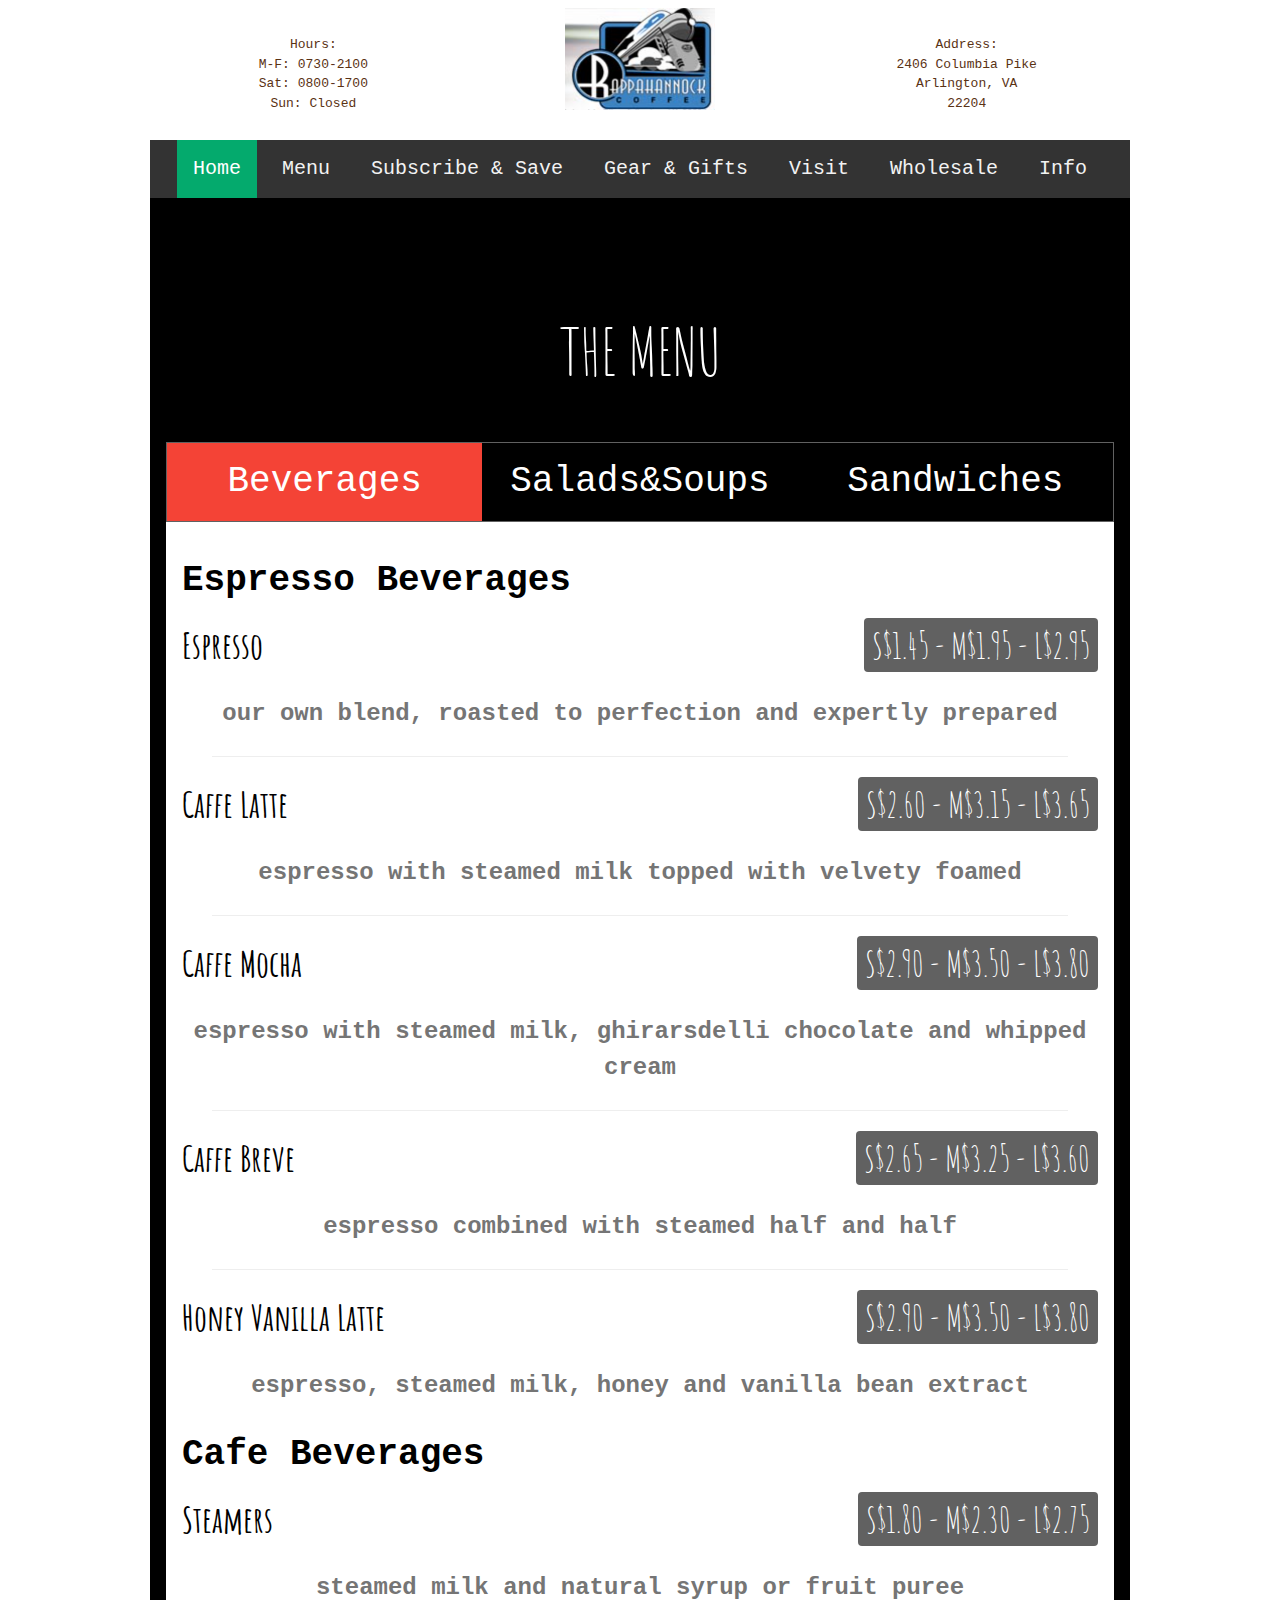
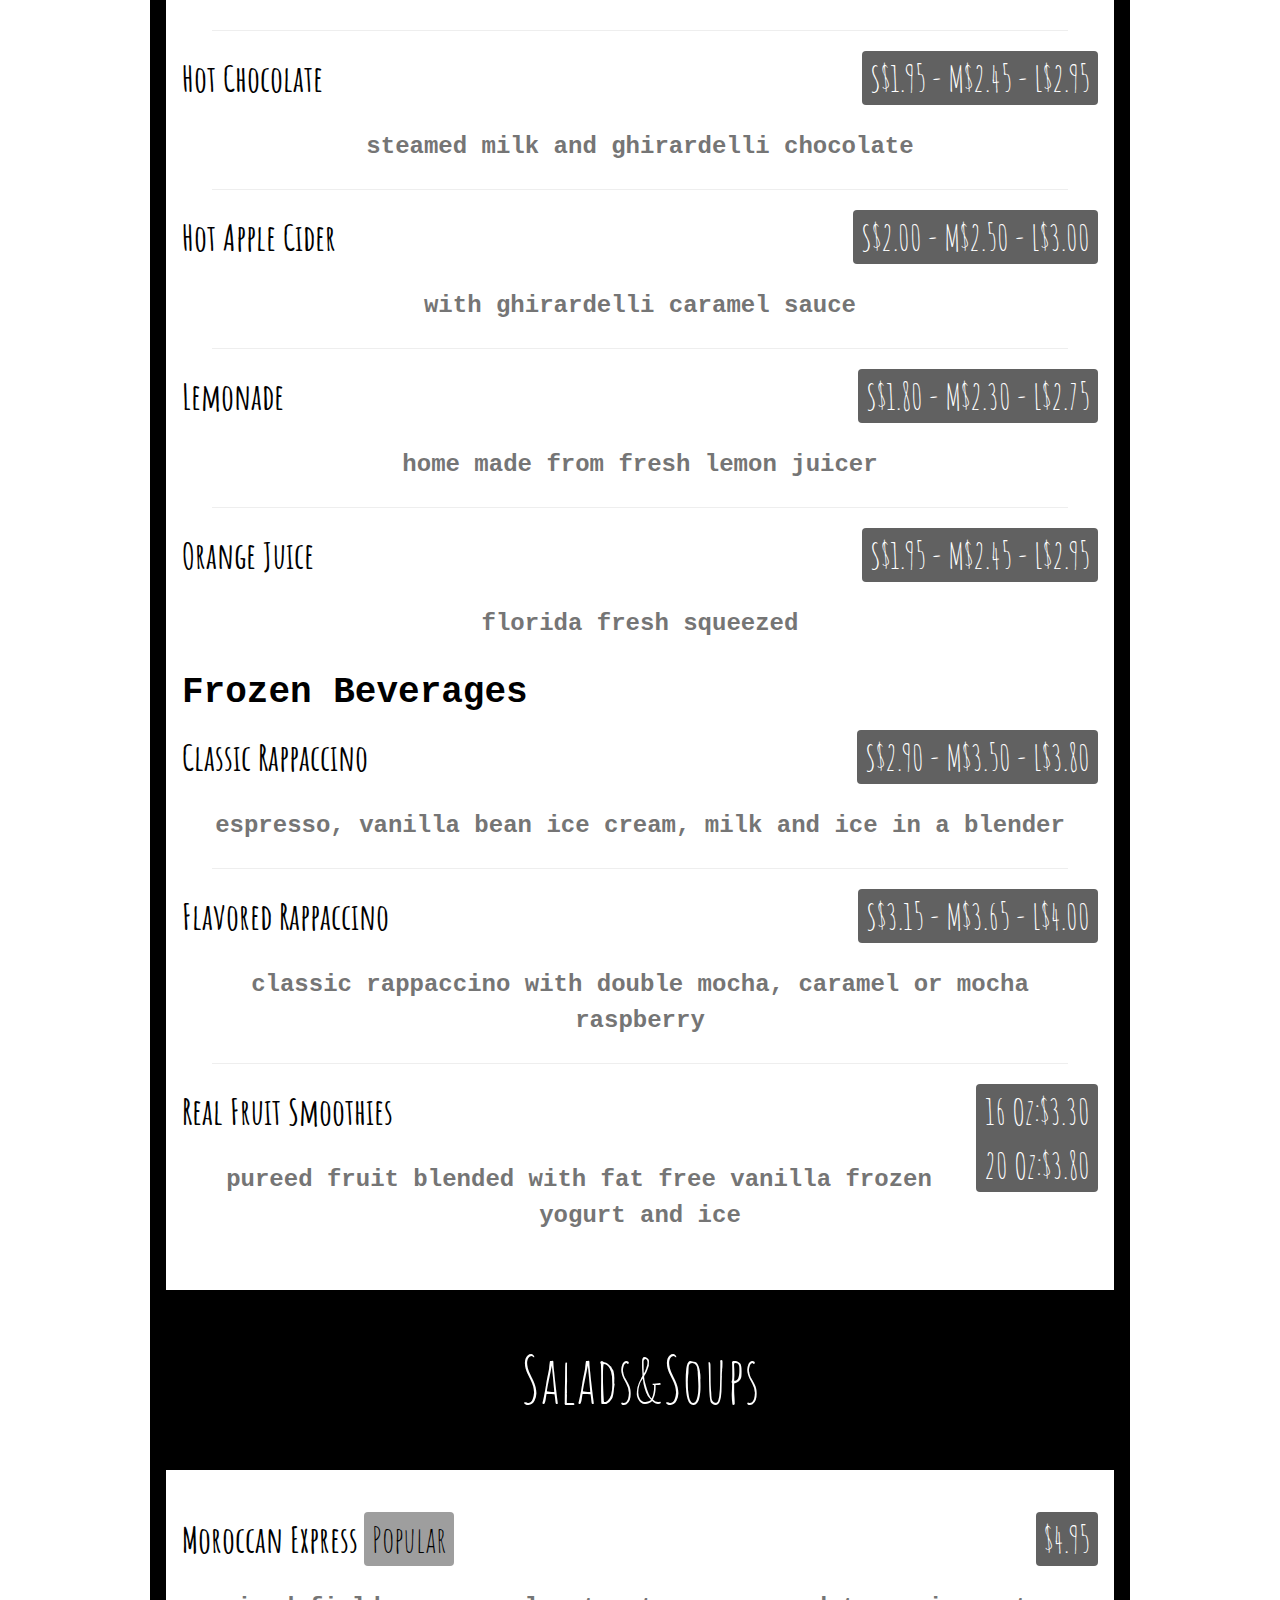
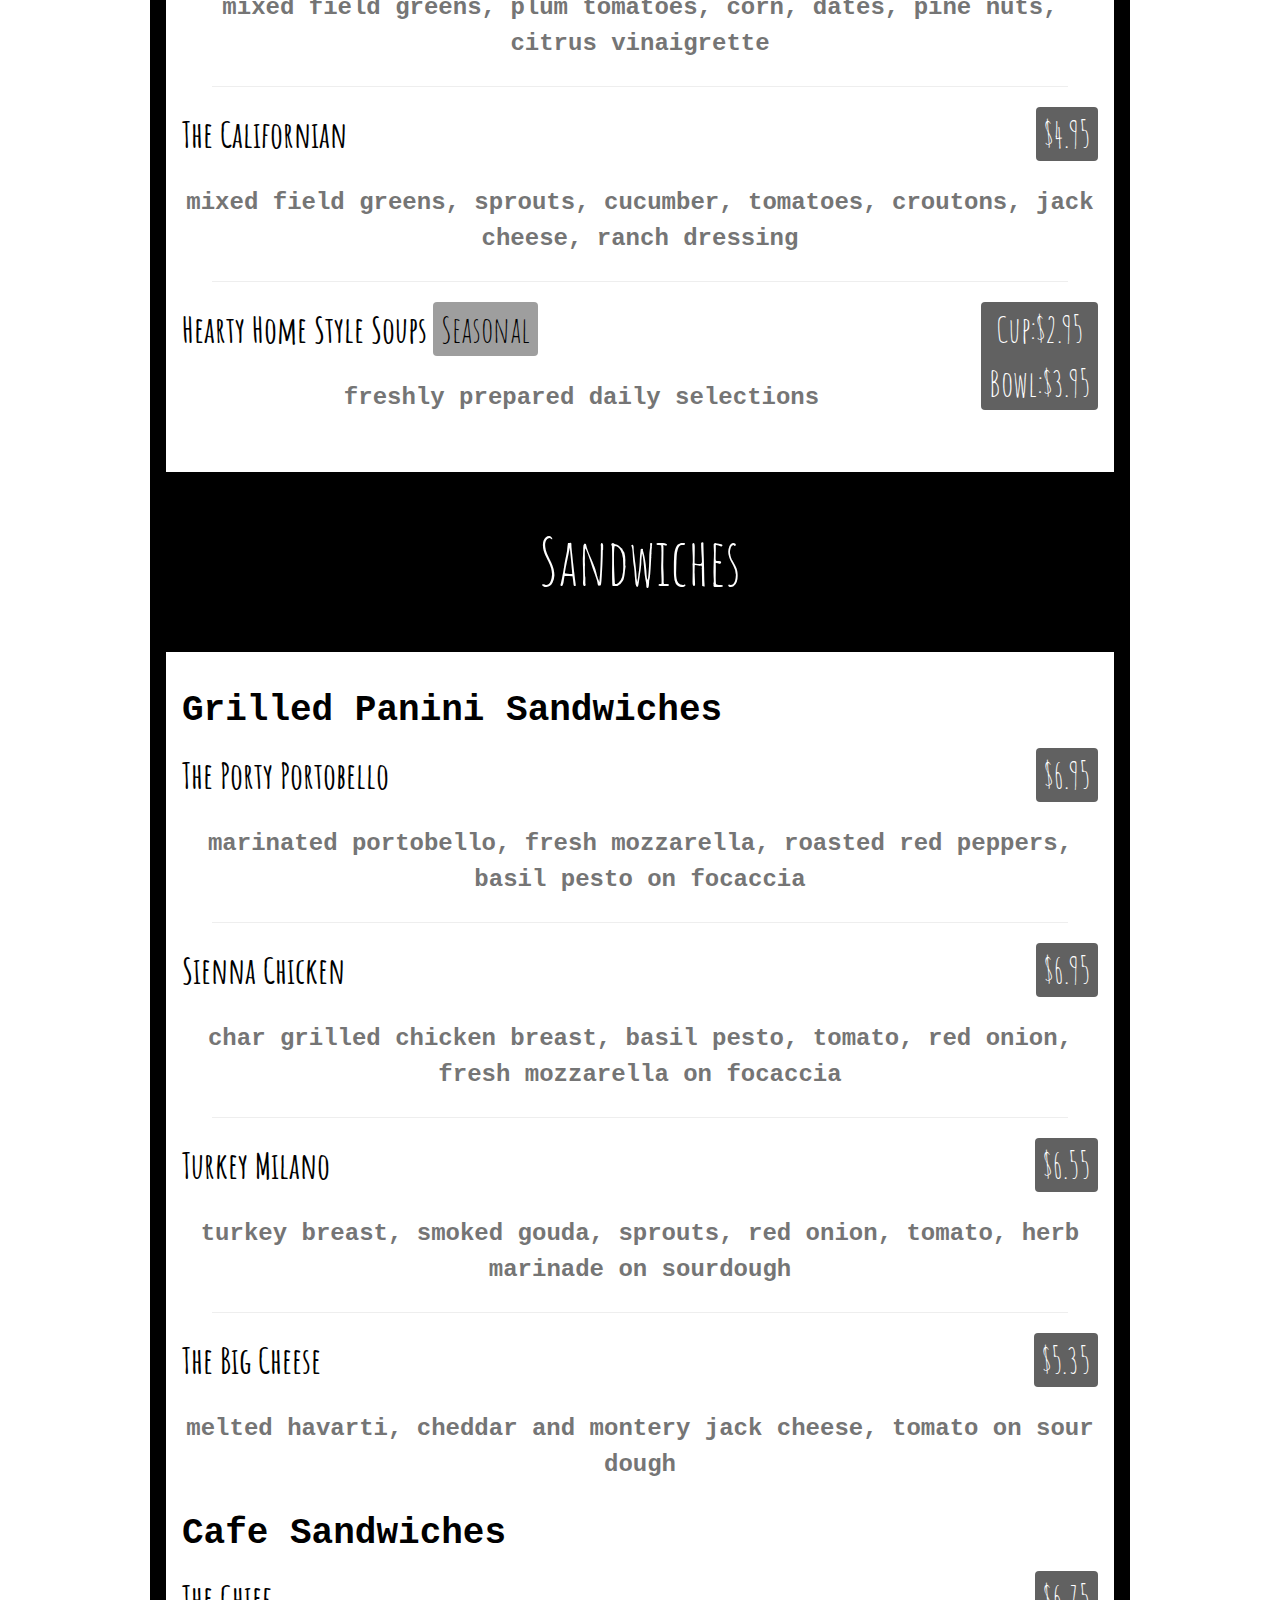
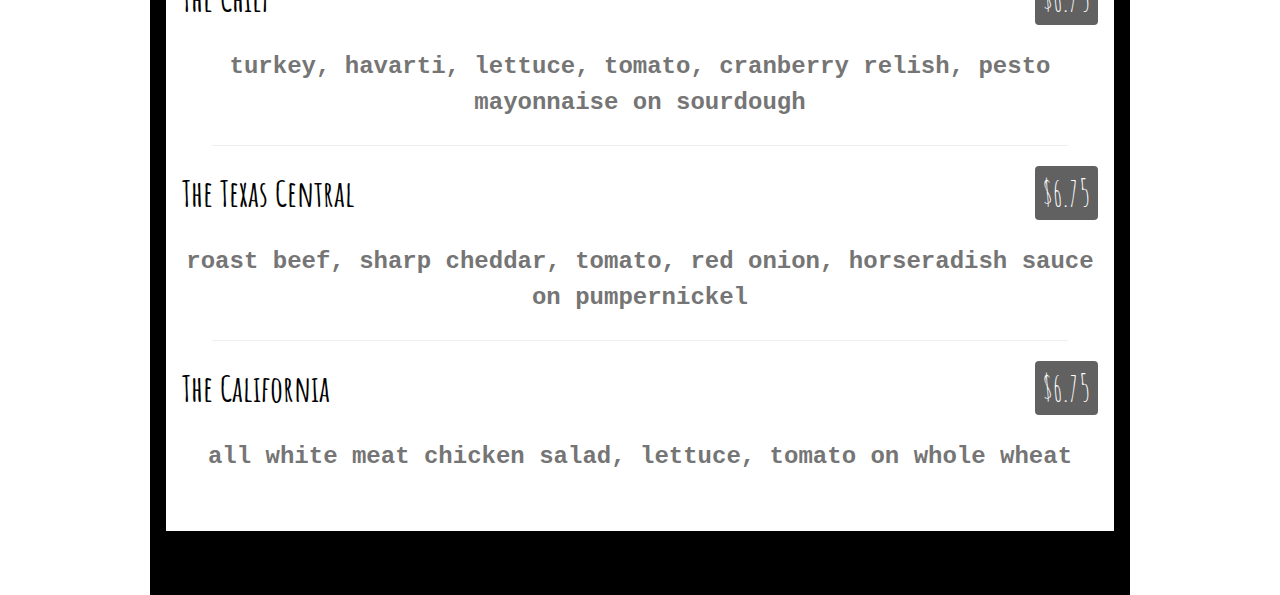
<file: RappahannockCoffee/menu.html>
<!DOCTYPE html>
<html>
<meta charset="UTF-8">
<meta name="viewport" content="width=device-width, initial-scale=1.0">

<title>Rappahannock Coffee - Menu</title>
<!-- Styling for Menu -->
<link rel="stylesheet" href="https://www.w3schools.com/w3css/4/w3.css">
<link rel="stylesheet" href="https://fonts.googleapis.com/css?family=Amatic+SC">
<style>
body,h1,h2,h3,h4,h5,h6 {font-family: "Amatic SC", sans-serif}
</style>
<link rel="stylesheet" href="css/main.css">
<link rel="stylesheet" href="css/navbar.css">

<body>
<!-- Start Content -->
<div id="home" class="w3-content">
    
<!-- Added Navbar Fragment with External Nav.JS File-->
<script id="replace_with_navbar" src="nav.js"></script>

<!-- Menu -->
<div id="menu" class="w3-container w3-black w3-xxlarge w3-padding-64">
<h1 class="w3-center w3-jumbo w3-padding-32">THE MENU</h1>
<div class="w3-row w3-center w3-border w3-border-dark-grey">
<a href="#beverages"><div class="w3-third w3-padding-large w3-red">Beverages</div></a>
<a href="#salads_soups"><div class="w3-third w3-padding-large w3-hover-red">Salads&Soups</div></a>
<a href="#sandwiches"><div class="w3-third w3-padding-large w3-hover-red">Sandwiches</div></a>
</div>

<!-- First Section -->
<div id="beverages" class="w3-container w3-white w3-padding-32">
<!--Expresso Beverages-->
<header><b>Espresso Beverages</header>
<h1><b>Espresso</b> <span class="w3-right w3-tag w3-dark-grey w3-round">S$1.45 - M$1.95 - L$2.95</span></h1>
<p class="w3-text-grey">our own blend, roasted to perfection and expertly prepared</p>

<hr>
<h1><b>Caffe Latte</b> <span class="w3-right w3-tag w3-dark-grey w3-round">S$2.60 - M$3.15 - L$3.65</span></h1>
<p class="w3-text-grey">espresso with steamed milk topped with velvety foamed</p>

<hr>
<h1><b>Caffe Mocha</b> <span class="w3-right w3-tag w3-dark-grey w3-round">S$2.90 - M$3.50 - L$3.80</span></h1>
<p class="w3-text-grey">espresso with steamed milk, ghirarsdelli chocolate and whipped cream</p>

<hr>
<h1><b>Caffe Breve</b> <span class="w3-right w3-tag w3-dark-grey w3-round">S$2.65 - M$3.25 - L$3.60</span></h1>
<p class="w3-text-grey">espresso combined with steamed half and half</p>

<hr>
<h1><b>Honey Vanilla Latte</b> <span class="w3-right w3-tag w3-dark-grey w3-round">S$2.90 - M$3.50 - L$3.80</span></h1>
<p class="w3-text-grey">espresso, steamed milk, honey and vanilla bean extract</p>

<!--Cafe Beverages-->
<header><b>Cafe Beverages</header>
    <h1><b>Steamers</b> <span class="w3-right w3-tag w3-dark-grey w3-round">S$1.80 - M$2.30 - L$2.75</span></h1>
    <p class="w3-text-grey">steamed milk and natural syrup or fruit puree</p>
    
    <hr>
    <h1><b>Hot Chocolate</b> <span class="w3-right w3-tag w3-dark-grey w3-round">S$1.95 - M$2.45 - L$2.95</span></h1>
    <p class="w3-text-grey">steamed milk and ghirardelli chocolate</p>
    
    <hr>
    <h1><b>Hot Apple Cider</b> <span class="w3-right w3-tag w3-dark-grey w3-round">S$2.00 - M$2.50 - L$3.00</span></h1>
    <p class="w3-text-grey">with ghirardelli caramel sauce</p>
    
    <hr>
    <h1><b>Lemonade</b> <span class="w3-right w3-tag w3-dark-grey w3-round">S$1.80 - M$2.30 - L$2.75</span></h1>
    <p class="w3-text-grey">home made from fresh lemon juicer</p>
    
    <hr>
    <h1><b>Orange Juice</b> <span class="w3-right w3-tag w3-dark-grey w3-round">S$1.95 - M$2.45 - L$2.95</span></h1>
    <p class="w3-text-grey">florida fresh squeezed</p>

    <!--Frozen Beverages-->
<header><b>Frozen Beverages</header>
    <h1><b>Classic Rappaccino</b> <span class="w3-right w3-tag w3-dark-grey w3-round">S$2.90 - M$3.50 - L$3.80</span></h1>
    <p class="w3-text-grey">espresso, vanilla bean ice cream, milk and ice in a blender</p>
    
    <hr>
    <h1><b>Flavored Rappaccino</b> <span class="w3-right w3-tag w3-dark-grey w3-round">S$3.15 - M$3.65 - L$4.00</span></h1>
    <p class="w3-text-grey">classic rappaccino with double mocha, caramel or mocha raspberry</p>
    
    <hr>
    <h1><b>Real Fruit Smoothies</b> <span class="w3-right w3-tag w3-dark-grey w3-round">16 Oz:$3.30 <br> 20 Oz:$3.80</span></h1>
    <p class="w3-text-grey">pureed fruit blended with fat free vanilla frozen yogurt and ice</p>
    
</div>

<!-- Second Section -->
<h1 id="salads_soups" class="w3-center w3-jumbo w3-padding-32">Salads&Soups</h1>
<div class="w3-container w3-white w3-padding-32">

<h1><b>Moroccan Express</b> <span class="w3-tag w3-grey w3-round">Popular</span>
<span class="w3-right w3-tag w3-dark-grey w3-round">$4.95</span></h1>
<p class="w3-text-grey">mixed field greens, plum tomatoes, corn, dates, pine nuts, citrus vinaigrette</p>

<hr>
<h1><b>The Californian</b> <span class="w3-right w3-tag w3-dark-grey w3-round">$4.95</span></h1>
<p class="w3-text-grey">mixed field greens, sprouts, cucumber, tomatoes, croutons, jack cheese, ranch dressing</p>

<hr>
<h1><b>Hearty Home Style Soups</b> <span class="w3-tag w3-grey w3-round">Seasonal</span>
<span class="w3-right w3-tag w3-dark-grey w3-round">Cup:$2.95 <br> Bowl:$3.95</span></h1>
<p class="w3-text-grey">freshly prepared daily selections</p>
</div>

<!-- Third Section -->
<h1 id="sandwiches" class="w3-center w3-jumbo w3-padding-32">Sandwiches</h1>
<div class="w3-container w3-white w3-padding-32">
    <!-- Grilled Paninis-->
<header>Grilled Panini Sandwiches</header>
<h1><b>The Porty Portobello</b>
<span class="w3-right w3-tag w3-dark-grey w3-round">$6.95</span></h1>
<p class="w3-text-grey">marinated portobello, fresh mozzarella, roasted red peppers, basil pesto on focaccia</p>

<hr>
<h1><b>Sienna Chicken</b> <span class="w3-right w3-tag w3-dark-grey w3-round">$6.95</span></h1>
<p class="w3-text-grey">char grilled chicken breast, basil pesto, tomato, red onion, fresh mozzarella on focaccia</p>

<hr>
<h1><b>Turkey Milano</b> <span class="w3-right w3-tag w3-dark-grey w3-round">$6.55</span></h1>
<p class="w3-text-grey">turkey breast, smoked gouda, sprouts, red onion, tomato, herb marinade on sourdough</p>

<hr>
<h1><b>The Big Cheese</b> <span class="w3-right w3-tag w3-dark-grey w3-round">$5.35</span></h1>
<p class="w3-text-grey">melted havarti, cheddar and montery jack cheese, tomato on sour dough</p>

    <!--Cafe Sandwiches-->
<header>Cafe Sandwiches</header>
<h1><b>The Chief</b>
<span class="w3-right w3-tag w3-dark-grey w3-round">$6.75</span></h1>
<p class="w3-text-grey">turkey, havarti, lettuce, tomato, cranberry relish, pesto mayonnaise on sourdough</p>

<hr>
<h1><b>The Texas Central</b> <span class="w3-right w3-tag w3-dark-grey w3-round">$6.75</span></h1>
<p class="w3-text-grey">roast beef, sharp cheddar, tomato, red onion, horseradish sauce on pumpernickel</p>

<hr>
<h1><b>The California</b> <span class="w3-right w3-tag w3-dark-grey w3-round">$6.75</span></h1>
<p class="w3-text-grey">all white meat chicken salad, lettuce, tomato on whole wheat</p>

</div>
</div>

<!-- End Content -->
</div>
</body>
</html>
</file>
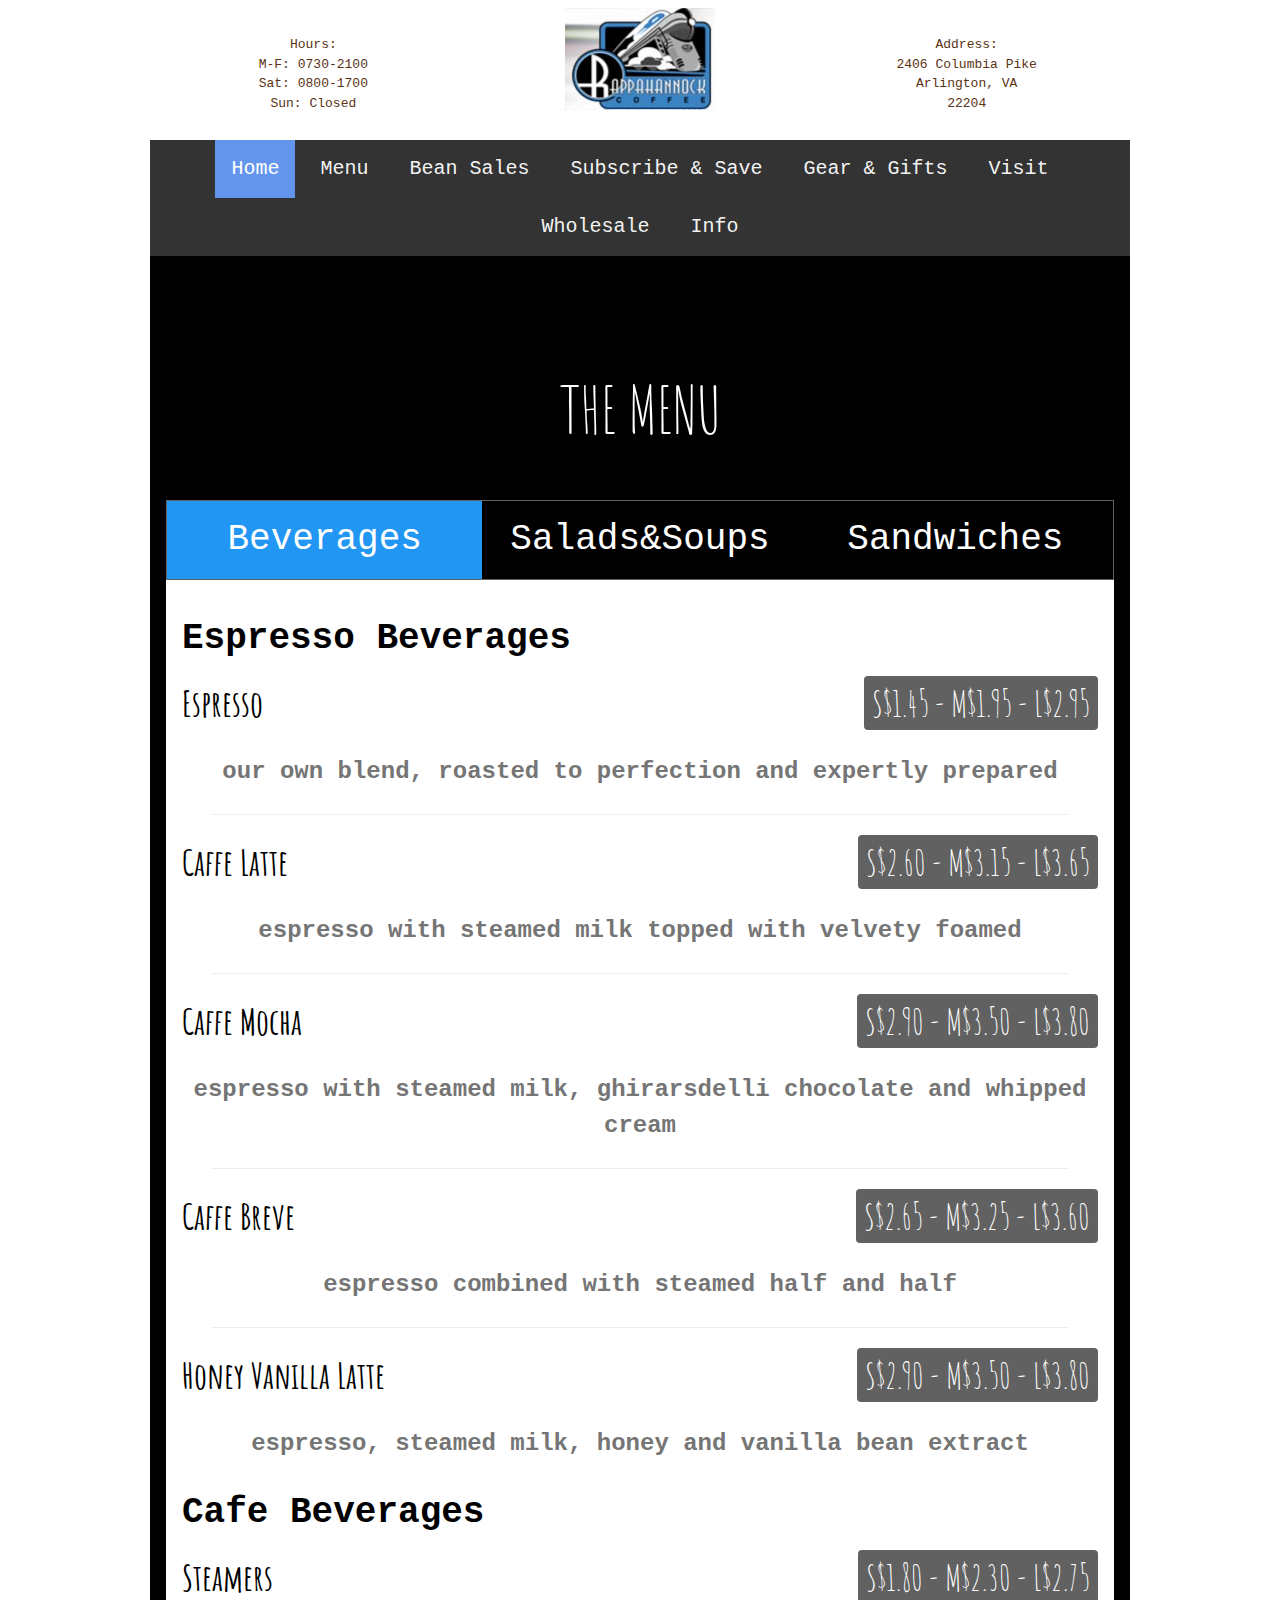
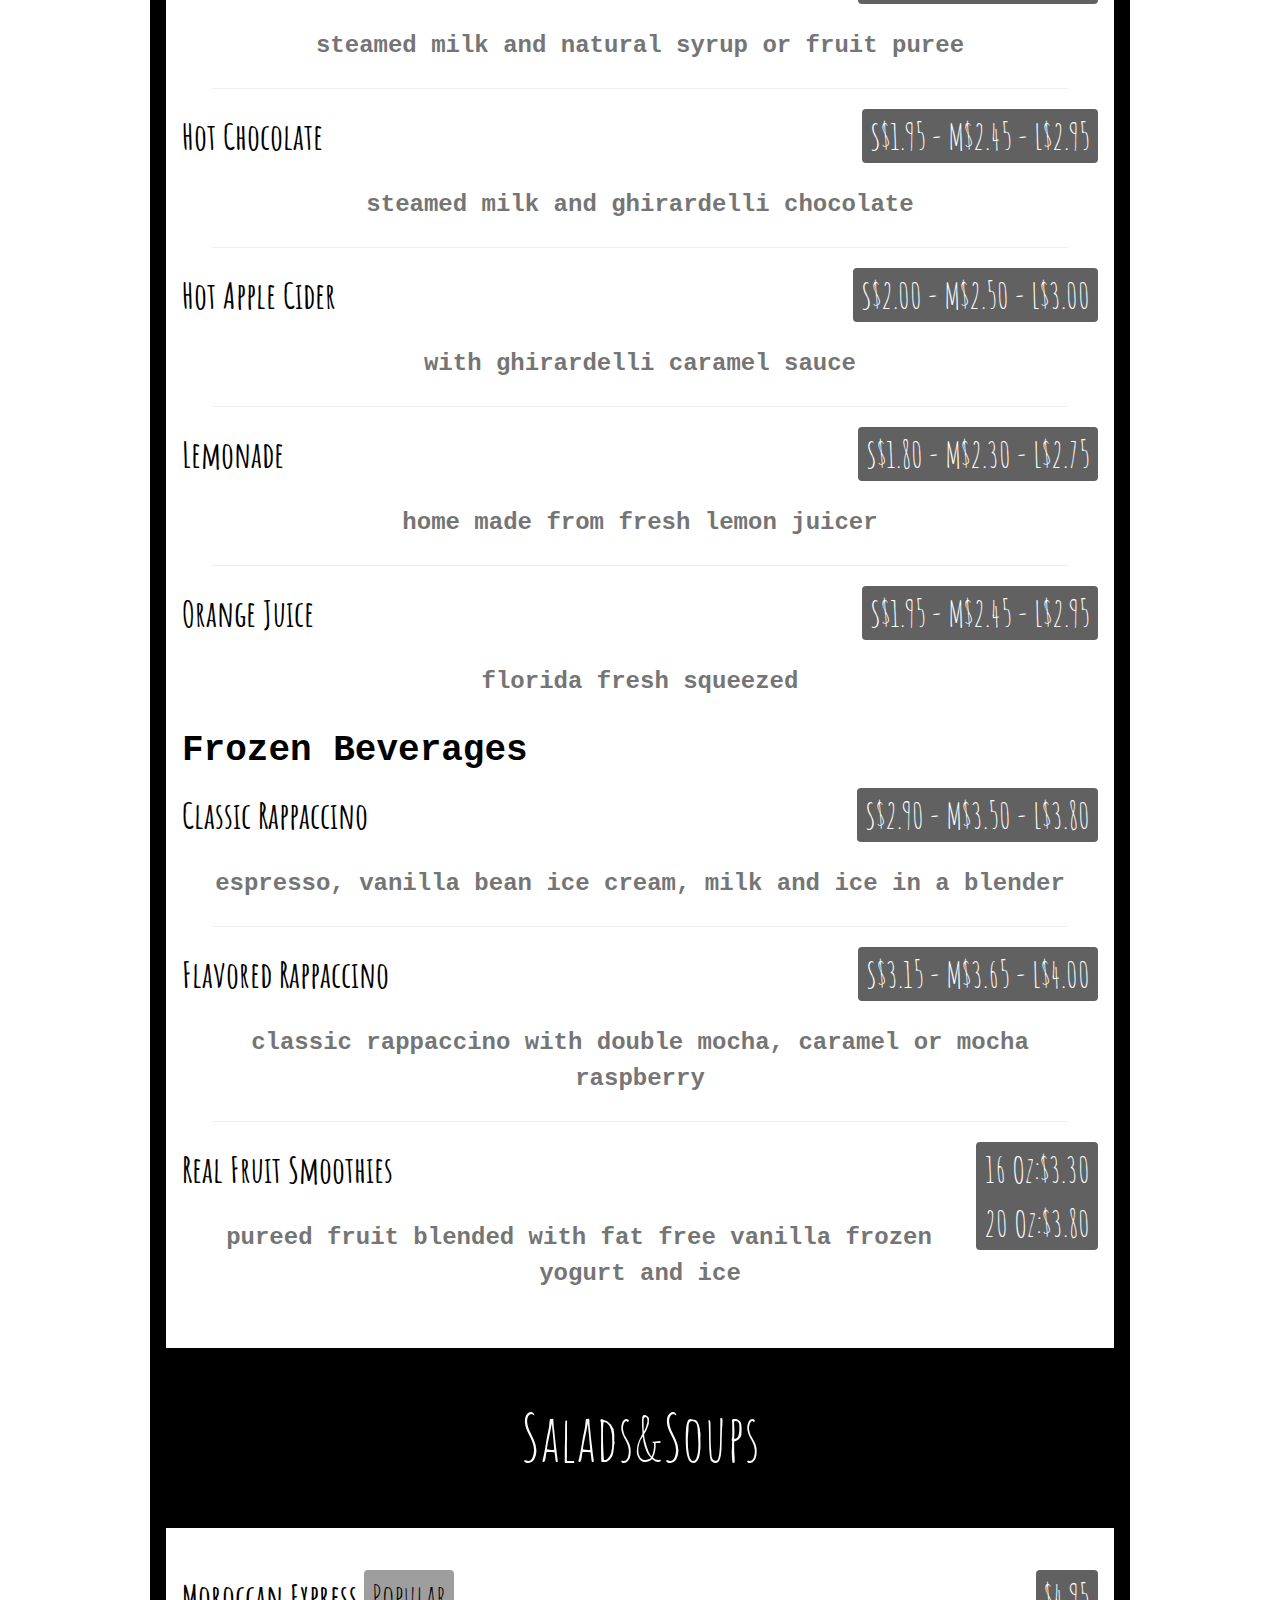
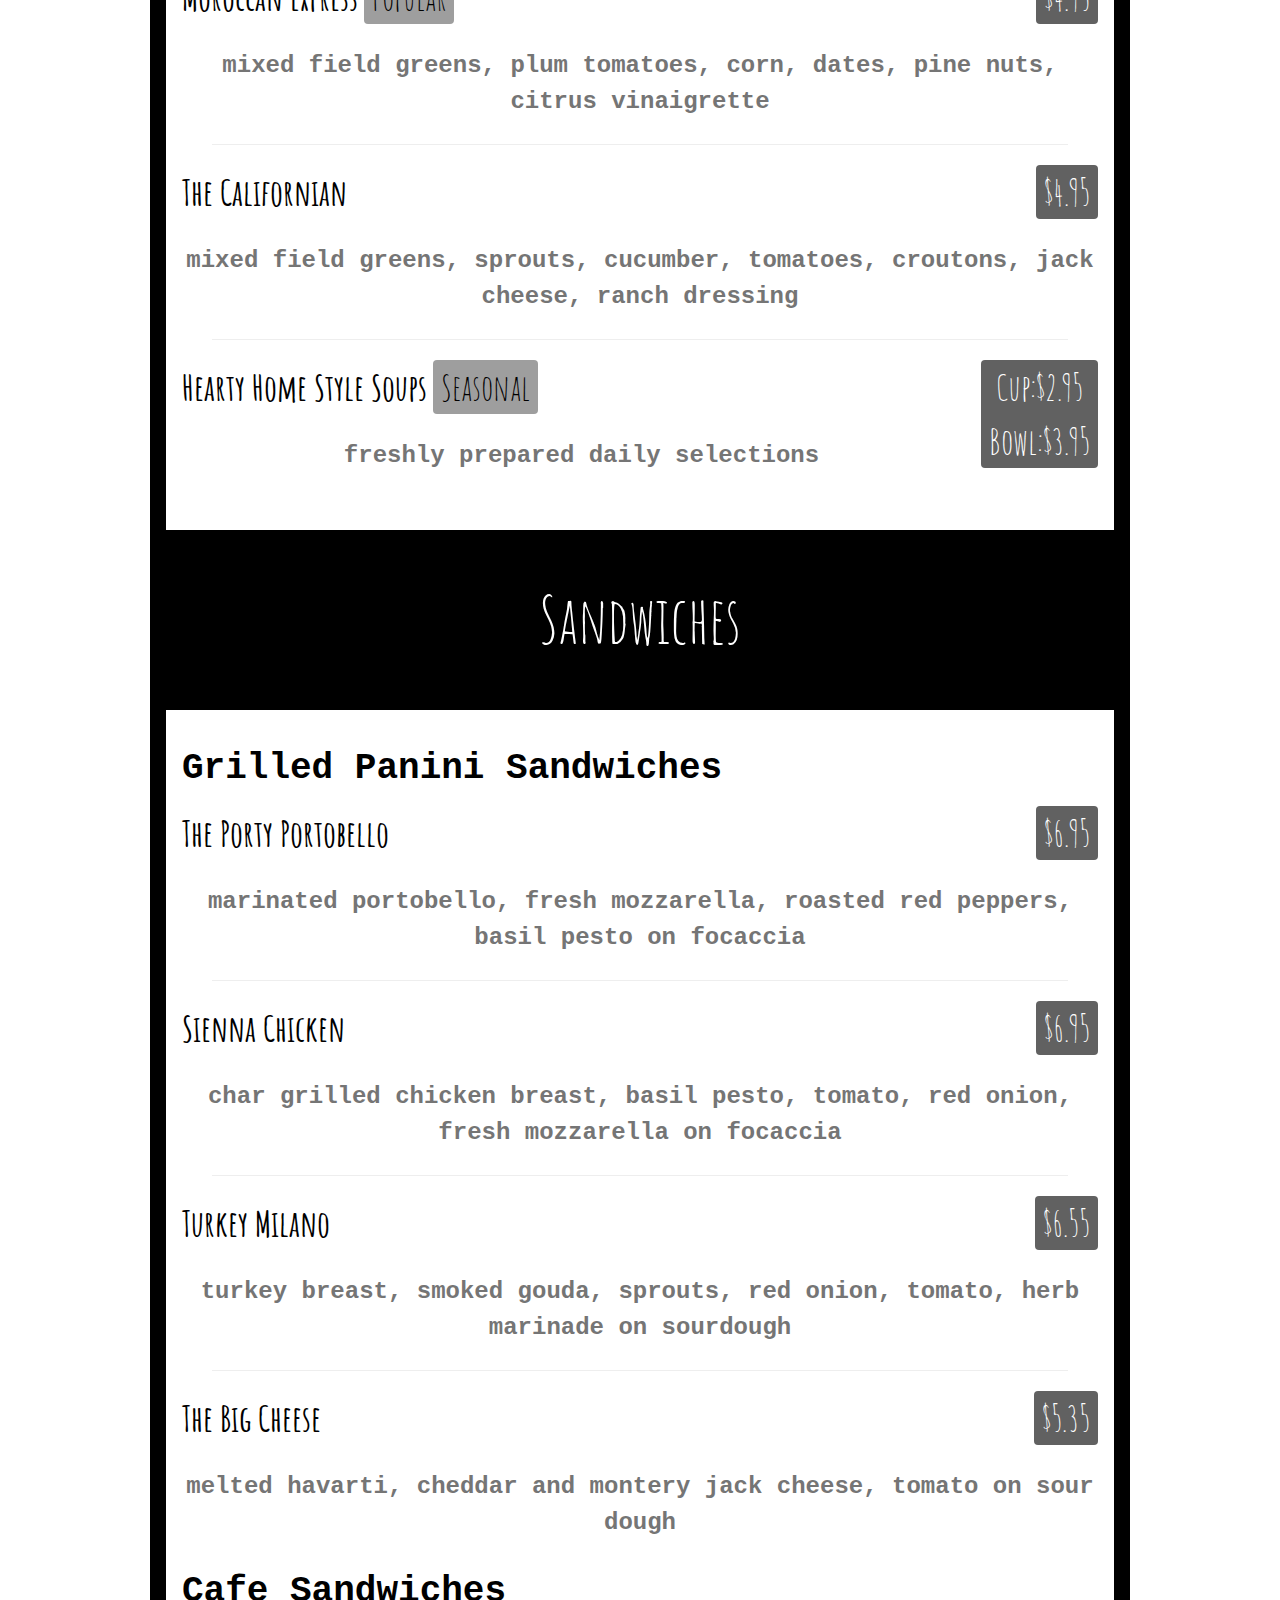
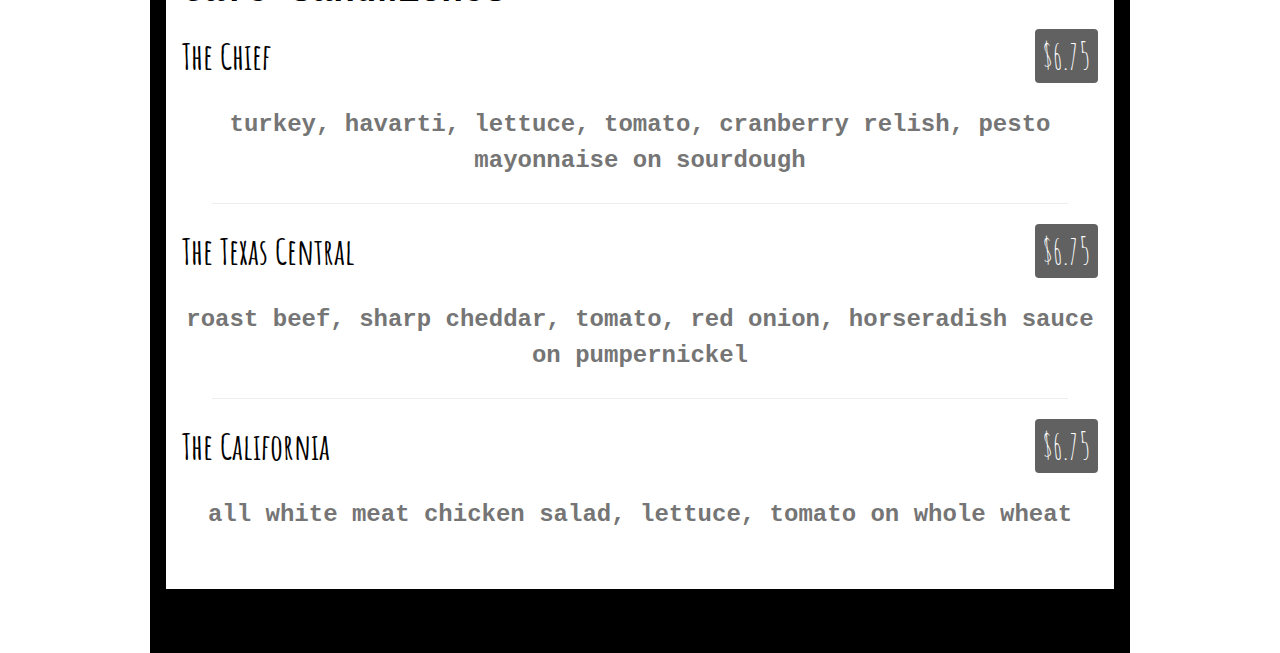
<file: 6205_team4-main/6205_team4-main/RappahannockCoffee/menu.html>
<!DOCTYPE html>
<html>
<meta charset="UTF-8">
<meta name="viewport" content="width=device-width, initial-scale=1.0">

<title>Rappahannock Coffee - Menu</title>
<!-- Styling for Menu -->
<link rel="stylesheet" href="https://www.w3schools.com/w3css/4/w3.css">
<link rel="stylesheet" href="https://fonts.googleapis.com/css?family=Amatic+SC">
<style>
body,h1,h2,h3,h4,h5,h6 {font-family: "Amatic SC", sans-serif}
</style>
<link rel="stylesheet" href="css/main.css">
<link rel="stylesheet" href="css/navbar.css">

<body>
<!-- Start Content -->
<div id="home" class="w3-content">
    
<!-- Added Navbar Fragment with External Nav.JS File-->
<script id="replace_with_navbar" src="nav.js"></script>

<!-- Menu -->
<div id="menu" class="w3-container w3-black w3-xxlarge w3-padding-64">
<h1 class="w3-center w3-jumbo w3-padding-32">THE MENU</h1>
<div class="w3-row w3-center w3-border w3-border-dark-grey">
<a href="#beverages"><div class="w3-third w3-padding-large w3-blue">Beverages</div></a>
<a href="#salads_soups"><div class="w3-third w3-padding-large w3-hover-blue">Salads&Soups</div></a>
<a href="#sandwiches"><div class="w3-third w3-padding-large w3-hover-blue">Sandwiches</div></a>
</div>

<!-- First Section -->
<div id="beverages" class="w3-container w3-white w3-padding-32">
<!--Expresso Beverages-->
<header><b>Espresso Beverages</header>
<h1><b>Espresso</b> <span class="w3-right w3-tag w3-dark-grey w3-round">S$1.45 - M$1.95 - L$2.95</span></h1>
<p class="w3-text-grey">our own blend, roasted to perfection and expertly prepared</p>

<hr>
<h1><b>Caffe Latte</b> <span class="w3-right w3-tag w3-dark-grey w3-round">S$2.60 - M$3.15 - L$3.65</span></h1>
<p class="w3-text-grey">espresso with steamed milk topped with velvety foamed</p>

<hr>
<h1><b>Caffe Mocha</b> <span class="w3-right w3-tag w3-dark-grey w3-round">S$2.90 - M$3.50 - L$3.80</span></h1>
<p class="w3-text-grey">espresso with steamed milk, ghirarsdelli chocolate and whipped cream</p>

<hr>
<h1><b>Caffe Breve</b> <span class="w3-right w3-tag w3-dark-grey w3-round">S$2.65 - M$3.25 - L$3.60</span></h1>
<p class="w3-text-grey">espresso combined with steamed half and half</p>

<hr>
<h1><b>Honey Vanilla Latte</b> <span class="w3-right w3-tag w3-dark-grey w3-round">S$2.90 - M$3.50 - L$3.80</span></h1>
<p class="w3-text-grey">espresso, steamed milk, honey and vanilla bean extract</p>

<!--Cafe Beverages-->
<header><b>Cafe Beverages</header>
    <h1><b>Steamers</b> <span class="w3-right w3-tag w3-dark-grey w3-round">S$1.80 - M$2.30 - L$2.75</span></h1>
    <p class="w3-text-grey">steamed milk and natural syrup or fruit puree</p>
    
    <hr>
    <h1><b>Hot Chocolate</b> <span class="w3-right w3-tag w3-dark-grey w3-round">S$1.95 - M$2.45 - L$2.95</span></h1>
    <p class="w3-text-grey">steamed milk and ghirardelli chocolate</p>
    
    <hr>
    <h1><b>Hot Apple Cider</b> <span class="w3-right w3-tag w3-dark-grey w3-round">S$2.00 - M$2.50 - L$3.00</span></h1>
    <p class="w3-text-grey">with ghirardelli caramel sauce</p>
    
    <hr>
    <h1><b>Lemonade</b> <span class="w3-right w3-tag w3-dark-grey w3-round">S$1.80 - M$2.30 - L$2.75</span></h1>
    <p class="w3-text-grey">home made from fresh lemon juicer</p>
    
    <hr>
    <h1><b>Orange Juice</b> <span class="w3-right w3-tag w3-dark-grey w3-round">S$1.95 - M$2.45 - L$2.95</span></h1>
    <p class="w3-text-grey">florida fresh squeezed</p>

    <!--Frozen Beverages-->
<header><b>Frozen Beverages</header>
    <h1><b>Classic Rappaccino</b> <span class="w3-right w3-tag w3-dark-grey w3-round">S$2.90 - M$3.50 - L$3.80</span></h1>
    <p class="w3-text-grey">espresso, vanilla bean ice cream, milk and ice in a blender</p>
    
    <hr>
    <h1><b>Flavored Rappaccino</b> <span class="w3-right w3-tag w3-dark-grey w3-round">S$3.15 - M$3.65 - L$4.00</span></h1>
    <p class="w3-text-grey">classic rappaccino with double mocha, caramel or mocha raspberry</p>
    
    <hr>
    <h1><b>Real Fruit Smoothies</b> <span class="w3-right w3-tag w3-dark-grey w3-round">16 Oz:$3.30 <br> 20 Oz:$3.80</span></h1>
    <p class="w3-text-grey">pureed fruit blended with fat free vanilla frozen yogurt and ice</p>
    
</div>

<!-- Second Section -->
<h1 id="salads_soups" class="w3-center w3-jumbo w3-padding-32">Salads&Soups</h1>
<div class="w3-container w3-white w3-padding-32">

<h1><b>Moroccan Express</b> <span class="w3-tag w3-grey w3-round">Popular</span>
<span class="w3-right w3-tag w3-dark-grey w3-round">$4.95</span></h1>
<p class="w3-text-grey">mixed field greens, plum tomatoes, corn, dates, pine nuts, citrus vinaigrette</p>

<hr>
<h1><b>The Californian</b> <span class="w3-right w3-tag w3-dark-grey w3-round">$4.95</span></h1>
<p class="w3-text-grey">mixed field greens, sprouts, cucumber, tomatoes, croutons, jack cheese, ranch dressing</p>

<hr>
<h1><b>Hearty Home Style Soups</b> <span class="w3-tag w3-grey w3-round">Seasonal</span>
<span class="w3-right w3-tag w3-dark-grey w3-round">Cup:$2.95 <br> Bowl:$3.95</span></h1>
<p class="w3-text-grey">freshly prepared daily selections</p>
</div>

<!-- Third Section -->
<h1 id="sandwiches" class="w3-center w3-jumbo w3-padding-32">Sandwiches</h1>
<div class="w3-container w3-white w3-padding-32">
    <!-- Grilled Paninis-->
<header>Grilled Panini Sandwiches</header>
<h1><b>The Porty Portobello</b>
<span class="w3-right w3-tag w3-dark-grey w3-round">$6.95</span></h1>
<p class="w3-text-grey">marinated portobello, fresh mozzarella, roasted red peppers, basil pesto on focaccia</p>

<hr>
<h1><b>Sienna Chicken</b> <span class="w3-right w3-tag w3-dark-grey w3-round">$6.95</span></h1>
<p class="w3-text-grey">char grilled chicken breast, basil pesto, tomato, red onion, fresh mozzarella on focaccia</p>

<hr>
<h1><b>Turkey Milano</b> <span class="w3-right w3-tag w3-dark-grey w3-round">$6.55</span></h1>
<p class="w3-text-grey">turkey breast, smoked gouda, sprouts, red onion, tomato, herb marinade on sourdough</p>

<hr>
<h1><b>The Big Cheese</b> <span class="w3-right w3-tag w3-dark-grey w3-round">$5.35</span></h1>
<p class="w3-text-grey">melted havarti, cheddar and montery jack cheese, tomato on sour dough</p>

    <!--Cafe Sandwiches-->
<header>Cafe Sandwiches</header>
<h1><b>The Chief</b>
<span class="w3-right w3-tag w3-dark-grey w3-round">$6.75</span></h1>
<p class="w3-text-grey">turkey, havarti, lettuce, tomato, cranberry relish, pesto mayonnaise on sourdough</p>

<hr>
<h1><b>The Texas Central</b> <span class="w3-right w3-tag w3-dark-grey w3-round">$6.75</span></h1>
<p class="w3-text-grey">roast beef, sharp cheddar, tomato, red onion, horseradish sauce on pumpernickel</p>

<hr>
<h1><b>The California</b> <span class="w3-right w3-tag w3-dark-grey w3-round">$6.75</span></h1>
<p class="w3-text-grey">all white meat chicken salad, lettuce, tomato on whole wheat</p>

</div>
</div>

<!-- End Content -->
</div>
</body>
</html>
</file>
<file: RappahannockCoffee/css/main.css>
body {
    font-family: 'Courier New';
    color: #5a3214;
    background-color: #fff;
}

ul {
    text-align: center; 
    margin-top: .5rem;
    margin-bottom: 1rem;
    padding-left: 0rem;
}

.topnav li{
    margin: auto;
    display: inline;
    padding: 15px;
    font-size: 24px;
}

p {
    text-align: center;
    font-size: 24px;
}

hr {
  margin-right: 2rem;
  margin-left: 2rem;
}

.row {
  display: flex;
}

.column {
  flex: 33.33%;
  padding: 5px;
}


#mapid { 
    height: 400px;
    max-width: 95%;
    position: relative;
    margin: auto;
}

.imgMeasure{
    height: auto;
    width: 445px;
    border-style: solid;


}

.headerImage{
    margin: auto;
    display: block;
    align-content: center;
    margin-bottom: 25px;
    height: 105px;
    width: 150px;
}



/* Slideshow container */
.slideshow-container {
  max-width: 95%;
  position: relative;
  margin: auto;
}

/* Hide the images by default */
.mySlides {
  display: auto;
}

/* Next & previous buttons */
.prev, .next {
  cursor: pointer;
  position: absolute;
  top: 50%;
  width: auto;
  margin-top: -22px;
  padding: 16px;
  color: white;
  font-weight: bold;
  font-size: 18px;
  transition: 0.6s ease;
  border-radius: 0 3px 3px 0;
  user-select: none;
}

/* Position the "next button" to the right */
.next {
  right: 0;
  border-radius: 3px 0 0 3px;
}

/* On hover, add a black background color with a little bit see-through */
.prev:hover, .next:hover {
  background-color: rgba(0,0,0,0.8);
}

/* Caption text */
.text {
  color: #f2f2f2;
  font-size: 15px;
  padding: 8px 12px;
  position: absolute;
  bottom: 8px;
  width: 100%;
  text-align: center;
}

/* Number text (1/3 etc) */
.numbertext {
  color: #f2f2f2;
  font-size: 12px;
  padding: 8px 12px;
  position: absolute;
  top: 0;
}

/* The dots/bullets/indicators */
.dot {
  cursor: pointer;
  height: 15px;
  width: 15px;
  margin: 0 2px;
  background-color: #bbb;
  border-radius: 50%;
  display: inline-block;
  transition: background-color 0.6s ease;
}

.active, .dot:hover {
  background-color: #717171;
}

/* Fading animation */
.fade {
  -webkit-animation-name: fade;
  -webkit-animation-duration: 1.5s;
  animation-name: fade;
  animation-duration: 1.5s;
}

/* Footer */
.footer .social a{
  margin: 0 10px;
}

.social{
  padding: 50px 0 0 32px;
  display: block;

}

.footer h1 {
  padding-top: 50px;
  color: #fff;

}

.footer ul{
  padding-top: 50px;
  color: #fff;
}

.footer li{
  margin: auto;
  font-size: 24px;

}

.footer .row a{
  color: #fff;
  text-decoration: none;
}

.footer p {
  color: #fff;
}

#footerColumn1{
  padding-left: 50px;
}

#footerColumn1 p{
  text-align: left;
}


#footerColumnList{
  display: block;
  padding-left: 50px;
}

#footerColumnList li{
  text-align: left;
}


@-webkit-keyframes fade {
  from {opacity: .4} 
  to {opacity: 1}
}

@keyframes fade {
  from {opacity: .4} 
  to {opacity: 1}
}
</file>
<file: RappahannockCoffee/css/navbar.css>
/* Styling Sheet for Navbar HTML Links*/
.topnav {
    overflow: hidden;
    background-color: #333;
    margin: auto;
    /* Center the Navbar text-level elements */
    text-align:center;
  }
  
  .topnav a {
    display: inline-block;
    color: #f2f2f2;
    text-align: center;
    padding: 14px 16px;
    text-decoration: none;
    font-size: 20px;
  }
  
  .topnav a:hover {
    background-color: #ddd;
    color: black;
  }
  
  .topnav a.active {
    background-color: #04AA6D;
    color: white;
  }
  
  .topnav .icon {
    display: none;
  }
  
  @media screen and (max-width: 600px) {
    .topnav a:not(:first-child) {display: none;}
    .topnav a.icon {
      float: right;
      display: block;
    }
  }
  
  @media screen and (max-width: 600px) {
    .topnav.responsive {position: relative;}
    .topnav.responsive .icon {
      position: absolute;
      right: 0;
      top: 0;
    }
    .topnav.responsive a {
      float: none;
      display: block;
      text-align: left;
    }
  }
</file>
<file: 6205_team4-main/6205_team4-main/RappahannockCoffee/css/main.css>
body {
    font-family: 'Courier New';
    color: #5a3214;
    background-color: #fff;
}

ul {
    text-align: center; 
    margin-top: .5rem;
    margin-bottom: 1rem;
    padding-left: 0rem;
}

.topnav li{
    margin: auto;
    display: inline;
    padding: 15px;
    font-size: 24px;
}

p {
    text-align: center;
    font-size: 24px;
}

hr {
  margin-right: 2rem;
  margin-left: 2rem;
}

.row {
  display: flex;
}

.column {
  flex: 33.33%;
  padding: 5px;
}


#mapid { 
    height: 400px;
    max-width: 95%;
    position: relative;
    margin: auto;
}

.imgMeasure{
    height: auto;
    width: 445px;
    border-style: solid;


}

.headerImage{
    margin: auto;
    display: block;
    align-content: center;
    margin-bottom: 25px;
    height: 105px;
    width: 150px;
}



/* Slideshow container */
.slideshow-container {
  max-width: 95%;
  position: relative;
  margin: auto;
}

/* Hide the images by default */
.mySlides {
  display: auto;
}

/* Next & previous buttons */
.prev, .next {
  cursor: pointer;
  position: absolute;
  top: 50%;
  width: auto;
  margin-top: -22px;
  padding: 16px;
  color: white;
  font-weight: bold;
  font-size: 18px;
  transition: 0.6s ease;
  border-radius: 0 3px 3px 0;
  user-select: none;
}

/* Position the "next button" to the right */
.next {
  right: 0;
  border-radius: 3px 0 0 3px;
}

/* On hover, add a black background color with a little bit see-through */
.prev:hover, .next:hover {
  background-color: rgba(0,0,0,0.8);
}

/* Caption text */
.text {
  color: #f2f2f2;
  font-size: 15px;
  padding: 8px 12px;
  position: absolute;
  bottom: 8px;
  width: 100%;
  text-align: center;
}

/* Number text (1/3 etc) */
.numbertext {
  color: #f2f2f2;
  font-size: 12px;
  padding: 8px 12px;
  position: absolute;
  top: 0;
}

/* The dots/bullets/indicators */
.dot {
  cursor: pointer;
  height: 15px;
  width: 15px;
  margin: 0 2px;
  background-color: #bbb;
  border-radius: 50%;
  display: inline-block;
  transition: background-color 0.6s ease;
}

.active, .dot:hover {
  background-color: #717171;
}

/* Fading animation */
.fade {
  -webkit-animation-name: fade;
  -webkit-animation-duration: 1.5s;
  animation-name: fade;
  animation-duration: 1.5s;
}

/* Footer */
.footer .social a{
  margin: 0 10px;
}

.social{
  padding: 50px 0 0 32px;
  display: block;

}

.footer h1 {
  padding-top: 50px;
  color: #fff;

}

.footer ul{
  padding-top: 50px;
  color: #fff;
}

.footer li{
  margin: auto;
  font-size: 24px;

}

.footer .row a{
  color: #fff;
  text-decoration: none;
}

.footer p {
  color: #fff;
}

#footerColumn1{
  padding-left: 50px;
}

#footerColumn1 p{
  text-align: left;
}


#footerColumnList{
  display: block;
  padding-left: 50px;
}

#footerColumnList li{
  text-align: left;
}


@-webkit-keyframes fade {
  from {opacity: .4} 
  to {opacity: 1}
}

@keyframes fade {
  from {opacity: .4} 
  to {opacity: 1}
}
</file>
<file: 6205_team4-main/6205_team4-main/RappahannockCoffee/css/navbar.css>
/* Styling Sheet for Navbar HTML Links*/
.topnav {
    overflow: hidden;
    background-color: #333;
    margin: auto;
    /* Center the Navbar text-level elements */
    text-align:center;
  }
  
  .topnav a {
    display: inline-block;
    color: #f2f2f2;
    text-align: center;
    padding: 14px 16px;
    text-decoration: none;
    font-size: 20px;
  }
  
  .topnav a:hover {
    background-color: #ddd;
    color: black;
  }
  
  .topnav a.active {
    background-color: cornflowerblue;
    color: white;
  }
  
  .topnav .icon {
    display: none;
  }
  
  @media screen and (max-width: 600px) {
    .topnav a:not(:first-child) {display: none;}
    .topnav a.icon {
      float: right;
      display: block;
    }
  }
  
  @media screen and (max-width: 600px) {
    .topnav.responsive {position: relative;}
    .topnav.responsive .icon {
      position: absolute;
      right: 0;
      top: 0;
    }
    .topnav.responsive a {
      float: none;
      display: block;
      text-align: left;
    }
  }
</file>
